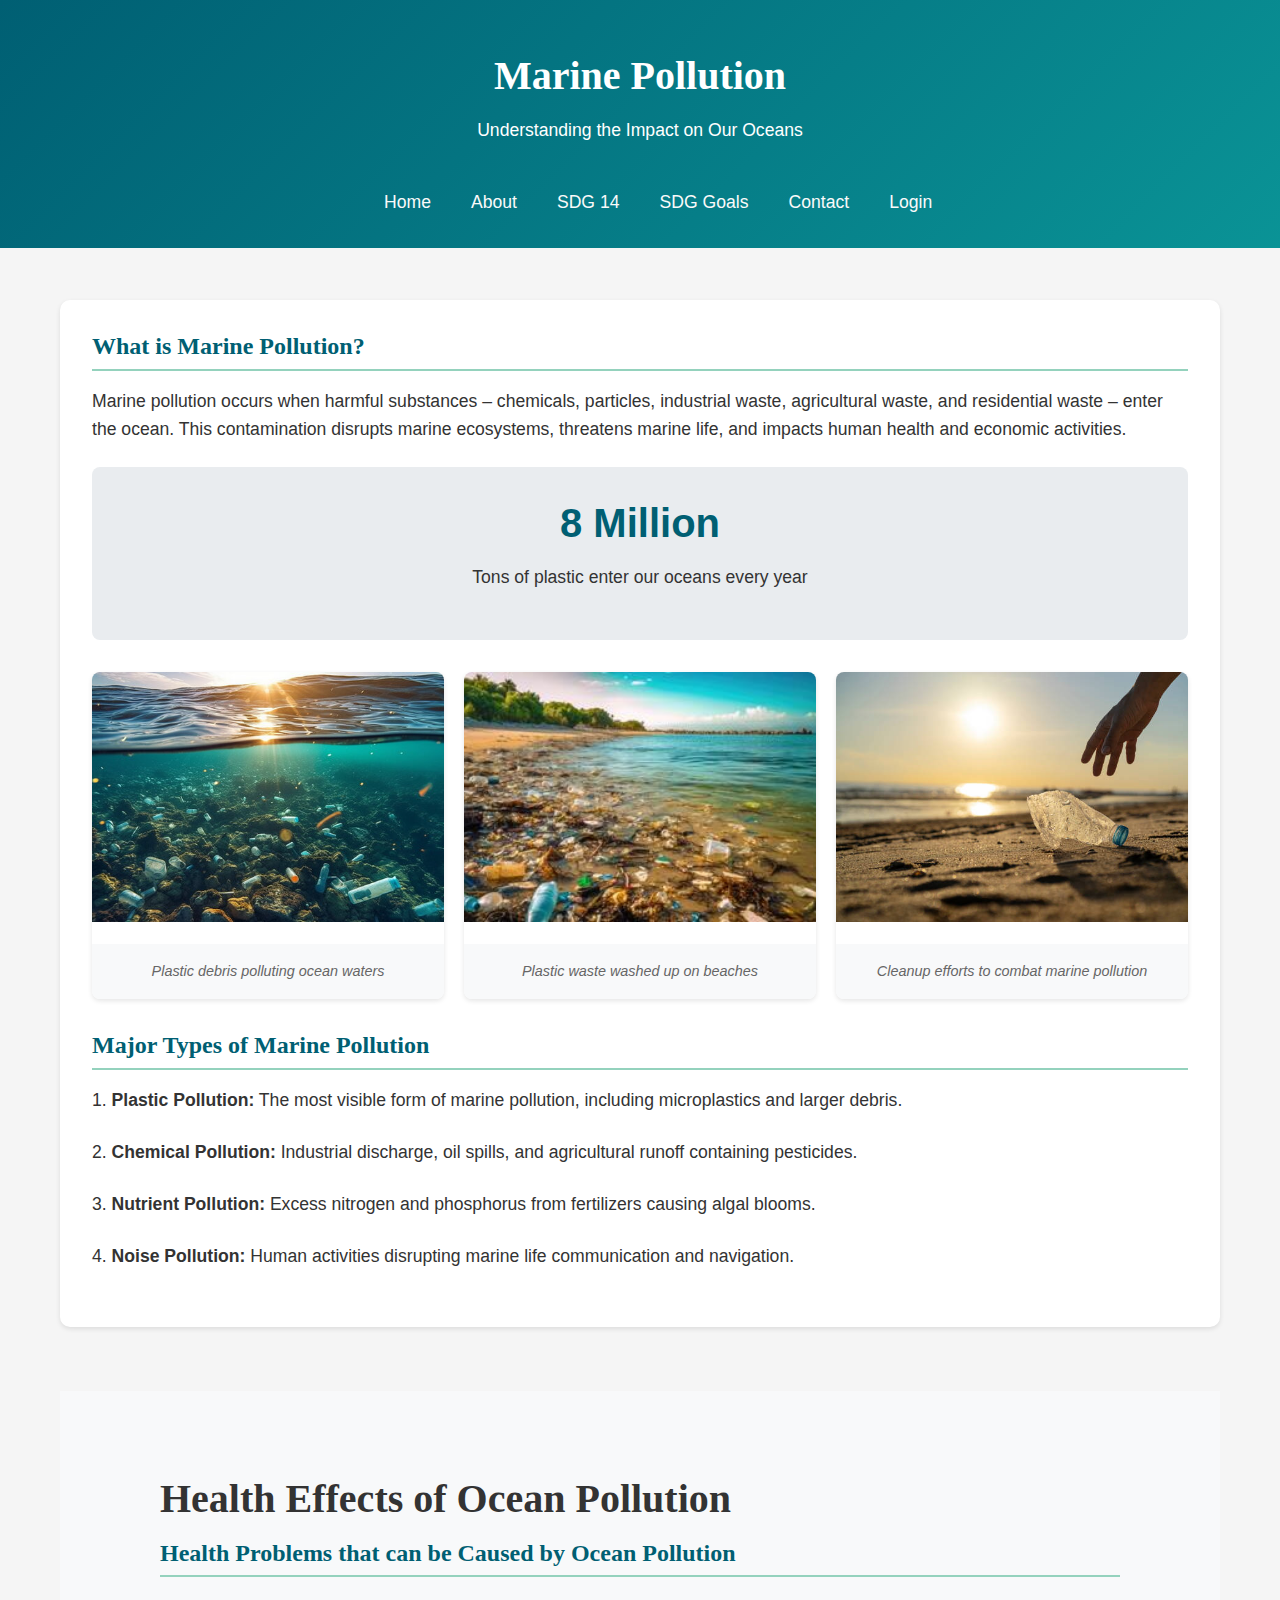
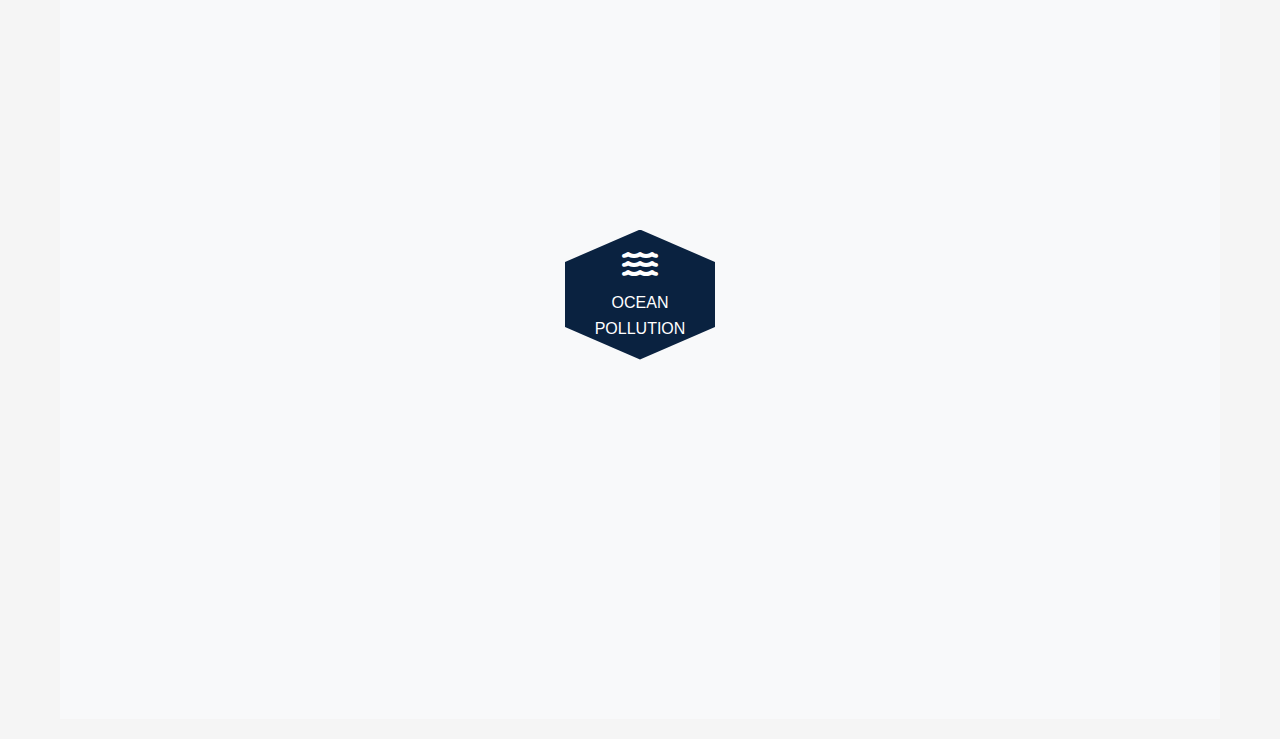
<file: about.html>
<!DOCTYPE html>
<html lang="en">
<head>
    <meta charset="UTF-8">
    <meta name="viewport" content="width=device-width, initial-scale=1.0">
    <title>Marine Pollution and Health Effects</title>
    <link rel="stylesheet" href="https://cdnjs.cloudflare.com/ajax/libs/font-awesome/6.0.0/css/all.min.css">
    <link rel="stylesheet" href="style.css">
    <style>
        * {
            margin: 0;
            padding: 0;
            box-sizing: border-box;
            font-family: 'Segoe UI', Tahoma, Geneva, Verdana, sans-serif;
        }

        body {
            line-height: 1.6;
            color: #333;
            background-color: #f5f5f5;
        }

        /* Main Content Styles */
        .container {
            max-width: 1200px;
            margin: 0 auto;
            padding: 20px;
        }

        header {
            background: linear-gradient(135deg, #005f73, #0a9396);
            color: white;
            padding: 2rem 0;
            text-align: center;
            margin-bottom: 2rem;
        }

        h1 {
            font-size: 2.5rem;
            margin-bottom: 1rem;
        }

        .content-section {
            background: white;
            border-radius: 10px;
            padding: 2rem;
            margin-bottom: 2rem;
            box-shadow: 0 2px 5px rgba(0,0,0,0.1);
        }

        h2 {
            color: #005f73;
            margin-bottom: 1rem;
            border-bottom: 2px solid #94d2bd;
            padding-bottom: 0.5rem;
        }

        p {
            margin-bottom: 1.5rem;
            font-size: 1.1rem;
        }

        .image-grid {
            display: grid;
            grid-template-columns: repeat(auto-fit, minmax(300px, 1fr));
            gap: 20px;
            margin: 2rem 0;
        }

        .image-card {
            background: #fff;
            border-radius: 8px;
            overflow: hidden;
            box-shadow: 0 2px 5px rgba(0,0,0,0.1);
            transition: transform 0.3s ease;
        }

        .image-card:hover {
            transform: translateY(-5px);
        }

        .image-card img {
            width: 100%;
            height: 250px;
            object-fit: cover;
        }

        .image-caption {
            padding: 1rem;
            background: #f8f9fa;
            font-size: 0.9rem;
            color: #666;
        }

        .stat-box {
            background: #e9ecef;
            padding: 1.5rem;
            border-radius: 8px;
            margin: 1rem 0;
            text-align: center;
        }

        .stat-number {
            font-size: 2.5rem;
            color: #005f73;
            font-weight: bold;
            margin-bottom: 0.5rem;
        }

        /* Health Effects Section Styles */
        .ocean_poll {
          
            margin-top: 10rem;
            padding: 2rem 0;
            background-color: #f8f9fa;
        }

        .ocean_poll .container {
            width: 800px;
            height: 600px;
            position: relative;
        }

        .center-hex {
            position: absolute;
            left: 50%;
            top: 55%;
            transform: translate(-50%, -50%);
            width: 150px;
            height: 130px;
            background-color: #0a2240;
            clip-path: polygon(50% 0%, 100% 25%, 100% 75%, 50% 100%, 0% 75%, 0% 25%);
            display: flex;
            flex-direction: column;
            justify-content: center;
            align-items: center;
            color: white;
            text-align: center;
            padding: 20px;
            z-index: 3;
            cursor: pointer;
            transition: transform 0.3s ease;
        }

        .center-hex:hover {
            transform: translate(-50%, -50%) scale(1.1);
        }

        .effects {
            position: absolute;
            width: 120px;
            height: 104px;
            background-color: #0066cc;
            clip-path: polygon(50% 0%, 100% 25%, 100% 75%, 50% 100%, 0% 75%, 0% 25%);
            display: flex;
            justify-content: center;
            align-items: center;
            color: white;
            text-align: center;
            padding: 10px;
            font-size: 0.9em;
            opacity: 0;
            transform: scale(0);
            transition: all 0.5s ease;
            cursor: pointer;
            z-index: 2;
        }

        /* Position hexagons */
        .rashes { left: 100px; top: 100px; background-color: #0a2240; transition-delay: 0.1s; }
        .diarrhea { left: 100px; top: 250px; background-color: #0066cc; transition-delay: 0.2s; }
        .parkinsons { left: 100px; top: 400px; background-color: #29b6f6; transition-delay: 0.3s; }
        .stomach { left: 340px; top: 40px; background-color: #0a2240; transition-delay: 0.4s; }
        .reproductive { left: 340px; top: 450px; background-color: #29b6f6; transition-delay: 0.5s; }
        .hormonal { right: 100px; top: 100px; background-color: #29b6f6; transition-delay: 0.6s; }
        .kidney { right: 100px; top: 250px; background-color: #0066cc; transition-delay: 0.7s; }
        .nervous { right: 100px; top: 400px; background-color: #0a2240; transition-delay: 0.8s; }

        .network-line {
            position: absolute;
            background-color: #0a2240;
            height: 2px;
            width: 50px;
            opacity: 0;
            transition: opacity 0.5s ease;
            transform-origin: left center;
            z-index: 1;
        }

        .container.active .effects {
            opacity: 1;
            transform: scale(1);
        }

        .container.active .network-line {
            opacity: 1;
        }

        /* Popup styles */
        .popup-overlay {
            display: none;
            position: fixed;
            top: 0;
            left: 0;
            width: 100%;
            height: 100%;
            background-color: rgba(0, 0, 0, 0.8);
            z-index: 1000;
            justify-content: center;
            align-items: center;
        }

        .popup-content {
            background-color: white;
            padding: 20px;
            border-radius: 10px;
            max-width: 800px;
            width: 90%;
            max-height: 80vh;
            overflow-y: auto;
            position: relative;
        }

        .close-popup {
            position: absolute;
            right: 20px;
            top: 10px;
            font-size: 24px;
            cursor: pointer;
            color: #333;
        }

        .popup-header {
            margin-bottom: 20px;
            color: #0a2240;
            border-bottom: 2px solid #0a2240;
            padding-bottom: 10px;
        }

        .popup-grid {
            display: grid;
            grid-template-columns: repeat(auto-fit, minmax(250px, 1fr));
            gap: 20px;
            margin-bottom: 20px;
        }

        .popup-image {
            width: 100%;
            height: 200px;
            object-fit: cover;
            border-radius: 8px;
            transition: transform 0.3s ease;
        }

        .popup-image:hover {
            transform: scale(1.05);
        }

        .popup-video {
            width: 100%;
            aspect-ratio: 16/9;
            border-radius: 8px;
        }

        .popup-text {
            color: #333;
            line-height: 1.6;
            margin: 20px 0;
        }
        .ocean_poll {
    margin-top: 4rem;
    padding: 4rem 0;
    background-color: #f8f9fa;
    min-height: 800px; /* Increased height */
}

.ocean_poll .container {
    width: 1000px; /* Increased width */
    height: 800px; /* Increased height */
    position: relative;
    margin: 0 auto;
}

/* Adjust hexagon positions */
.rashes { left: 100px; top: 200px; }
.diarrhea { left: 100px; top: 400px; }
.parkinsons { left: 100px; top: 600px; }
.stomach { left: 440px; top: 150px; }
.reproductive { left: 440px; top: 650px; }
.hormonal { right: 100px; top: 200px; }
.kidney { right: 100px; top: 400px; }
.nervous { right: 100px; top: 600px; }
.network-line {
    position: absolute;
    background-color: #0a2240;
    height: 2px;
    width: 50px;
    opacity: 0;
    transition: opacity 0.5s ease;
    transform-origin: left center;
    z-index: 1;
}

.container.active .network-line {
    opacity: 1;
}

/* Add hover effect for hexagons */
.effects:hover {
    transform: scale(1.1);
    box-shadow: 0 0 15px rgba(255,255,255,0.3);
}

/* Add pulse animation to center hexagon */
@keyframes pulse {
    0% {
        box-shadow: 0 0 0 0 rgba(255,255,255,0.4);
    }
    70% {
        box-shadow: 0 0 0 10px rgba(255,255,255,0);
    }
    100% {
        box-shadow: 0 0 0 0 rgba(255,255,255,0);
    }
}

.center-hex {
    animation: pulse 2s infinite;
}
.main-nav{
    margin-left: 30%;
}
    </style>
</head>
<body>
    <!-- Main Content Section -->
    <header>
        <div class="container">
            <h1>Marine Pollution</h1>
            <p>Understanding the Impact on Our Oceans</p>
        </div>
        <nav class="main-nav">
            <ul>
                <li><a href="index.html">Home</a></li>
                <li><a href="about.html">About</a></li>
                <li><a href="sdg14.html">SDG 14</a></li>
                <li><a href="sdg.html">SDG Goals</a></li>
                
                <li><a href="contact.php">Contact</a></li>
                <li><a href="login.php">Login</a></li>

            </ul>
        </nav>
    </header>

    <div class="container">
        <section class="content-section">
            <h2>What is Marine Pollution?</h2>
            <p>Marine pollution occurs when harmful substances – chemicals, particles, industrial waste, agricultural waste, and residential waste – enter the ocean. This contamination disrupts marine ecosystems, threatens marine life, and impacts human health and economic activities.</p>

            <div class="stat-box">
                <div class="stat-number">8 Million</div>
                <p>Tons of plastic enter our oceans every year</p>
            </div>

            <div class="image-grid">
                <div class="image-card">
                    <img src="images/ocean pollution.jpg" alt="Ocean Pollution">
                    <div class="image-caption">Plastic debris polluting ocean waters</div>
                </div>
                <div class="image-card">
                    <img src="images/beach pollution.jpg" alt="Beach Pollution">
                    <div class="image-caption">Plastic waste washed up on beaches</div>
                </div>
                <div class="image-card">
                    <img src="images/cleanup efforts.jpg" alt="Ocean Cleanup">
                    <div class="image-caption">Cleanup efforts to combat marine pollution</div>
                </div>
            </div>

            <h2>Major Types of Marine Pollution</h2>
            <p>1. <strong>Plastic Pollution:</strong> The most visible form of marine pollution, including microplastics and larger debris.</p>
            <p>2. <strong>Chemical Pollution:</strong> Industrial discharge, oil spills, and agricultural runoff containing pesticides.</p>
            <p>3. <strong>Nutrient Pollution:</strong> Excess nitrogen and phosphorus from fertilizers causing algal blooms.</p>
            <p>4. <strong>Noise Pollution:</strong> Human activities disrupting marine life communication and navigation.</p>
        </section>

        <!-- Health Effects Section -->
        <section class="ocean_poll">
            <div class="container" id="health-effects-container">
                <h1>Health Effects of Ocean Pollution</h1>
                <h2>Health Problems that can be Caused by Ocean Pollution</h2>

                <div class="center-hex" onclick="toggleNetwork()">
                    <i class="fas fa-water" style="font-size: 2rem; margin-bottom: 10px;"></i>
                    <div>OCEAN POLLUTION</div>
                </div>

                <div class="effects rashes">Rashes</div>
                <div class="effects diarrhea">Diarrhea</div>
                <div class="effects parkinsons">Parkinson's</div>
                <div class="effects stomach">Stomach Aches</div>
                <div class="effects reproductive">Reproductive Problems</div>
                <div class="effects hormonal">Hormonal Issues</div>
                <div class="effects kidney">Kidney Damage</div>
                <div class="effects nervous">Damage to the Nervous System</div>

                <!-- Popup Structure -->
                <div class="popup-overlay" id="popup">
                    <div class="popup-content">
                        <span class="close-popup" onclick="closePopup()">&times;</span>
                        <div class="popup-header">
                            <h2 id="popup-title">Title</h2>
                        </div>
                        <div class="popup-grid" id="popup-media"></div>
                        <div class="popup-text" id="popup-description"></div>
                    </div>
                </div>
            </div>
        </section>
    </div>

    <script>
        const popupContent = {
    'rashes': {
        title: 'Ocean Pollution Related Skin Rashes',
        images: [
            'images/skin racese.jpg',
            'images/rash-red-inflamed-reddish.jpg'
        ],
        videos: ['https://youtu.be/77PO2U7g0FM?si=3I-002d7W1eaVrkt'],
        description: 'Ocean pollution can cause various skin conditions and rashes through contact with contaminated water. Common pollutants like chemicals, algal toxins, and microplastics can trigger skin irritation, dermatitis, and other inflammatory responses. Symptoms may include redness, itching, swelling, and burning sensations.'
    },
    'diarrhea': {
        title: 'Gastrointestinal Issues from Ocean Pollution',
        images: [
            'images/diarrhea.jpg',
            'images/diarrhea1.jpg'
        ],
        videos: ['https://www.youtube.com/embed/https://youtu.be/EGtihfAhd_c?si=QiqOqMG_UCYtNAgs'],
        description: 'Exposure to contaminated ocean water can lead to severe gastrointestinal problems. Bacteria, viruses, and toxic algae in polluted water can cause diarrhea, nausea, vomiting, and abdominal pain. These symptoms often appear within 24-48 hours after exposure.'
    },
    'parkinsons': {
        title: "Parkinson's Disease and Ocean Pollution",
        images: [
            'images/parkinsons.jpg',
            'images/parkinsons1.jpg'
        ],
        videos: ['https://www.youtube.com/embed/https://youtu.be/7upHDhAmkqU?si=ADE8J6lj2_aTP1Ta'],
        description: 'Research suggests links between certain ocean pollutants, particularly heavy metals and industrial chemicals, and increased risk of Parkinson\'s disease. These toxins can accumulate in marine life and enter the human food chain, potentially affecting neurological function.'
    },
    'stomach': {
        title: 'Stomach Problems from Ocean Pollution',
        images: [
            'images/stomach.jpg',
            'images/stomach1.jpg'
        ],
        videos: ['https://youtu.be/Pi82WunMsqw?si=YYSi9cK20cpn6uIk'],
        description: 'Ocean pollutants can cause various stomach issues including chronic pain, digestive problems, and inflammation. Chemical contaminants and microplastics in seafood can lead to long-term gastrointestinal health issues.'
    },
    'reproductive': {
        title: 'Reproductive Health Impact',
        images: [
            'images/reproductive.jpg',
            'images/reproductive1.jpg'
        ],
        videos: ['https://www.youtube.com/embed/https://youtu.be/8vCwcWQycOE?si=-YWKOLnhnFO-hh3M'],
        description: 'Ocean pollution, particularly endocrine-disrupting chemicals, can significantly impact reproductive health. These pollutants can affect fertility, hormone production, and reproductive organ function in both males and females.'
    },
    'hormonal': {
        title: 'Hormonal System Disruption',
        images: [
            'images/hormonal.jpg',
            'images/hormonal1.png'
        ],
        videos: ['https://www.youtube.com/embed/Uf5q0T9Ky2chttps://youtu.be/VtBcvW6Exwo?si=Bnh0zd48H32UPCa9'],
        description: 'Marine pollutants can disrupt the endocrine system, affecting hormone production and regulation. This can lead to various health issues including thyroid problems, metabolic disorders, and developmental issues.'
    },
    'kidney': {
        title: 'Kidney Damage from Ocean Pollution',
        images: [
            'images/kidney.jpg',
            'images/kidney1.jpg',
            'images/kidney2.jpg'
        ],
        videos: ['https://www.youtube.com/embed/https://youtu.be/XZz08gk8_6M?si=6prRrpFZvObPDd6V'],
        description: 'Heavy metals and other toxins from ocean pollution can accumulate in the body and cause kidney damage. Chronic exposure can lead to reduced kidney function, inflammation, and increased risk of kidney disease.'
    },
    'nervous': {
        title: 'Nervous System Effects',
        images: [
            'images/nervous.jpg',
            'images/nervous1.jpg'
        ],
        videos: ['https://www.youtube.com/embed/https://youtu.be/RNLceVI8jcc?si=UOmHTOKapCRYuRty'],
        description: 'Ocean pollutants, especially neurotoxins and heavy metals, can severely impact the nervous system. Effects may include cognitive impairment, memory problems, coordination issues, and other neurological symptoms.'
    }
};

// Add this function to create connecting lines
function createConnectingLines() {
    const container = document.getElementById('health-effects-container');
    const centerHex = container.querySelector('.center-hex');
    const effects = container.querySelectorAll('.effects');

    effects.forEach(effect => {
        const line = document.createElement('div');
        line.className = 'network-line';
        
        const centerRect = centerHex.getBoundingClientRect();
        const effectRect = effect.getBoundingClientRect();
        const containerRect = container.getBoundingClientRect();

        // Calculate positions relative to container
        const centerX = centerRect.left - containerRect.left + centerRect.width/2;
        const centerY = centerRect.top - containerRect.top + centerRect.height/2;
        const effectX = effectRect.left - containerRect.left + effectRect.width/2;
        const effectY = effectRect.top - containerRect.top + effectRect.height/2;

        // Calculate line length and angle
        const length = Math.sqrt(Math.pow(effectX - centerX, 2) + Math.pow(effectY - centerY, 2));
        const angle = Math.atan2(effectY - centerY, effectX - centerX);

        // Position and rotate line
        line.style.width = `${length}px`;
        line.style.transform = `rotate(${angle}rad)`;
        line.style.left = `${centerX}px`;
        line.style.top = `${centerY}px`;

        container.insertBefore(line, container.firstChild);
    });
}

// Call this function when the page loads
window.addEventListener('load', createConnectingLines);




// Wait for the document to be fully loaded
document.addEventListener('DOMContentLoaded', function() {
    // Add click handlers to all hexagons
    document.querySelectorAll('.effects').forEach(hex => {
        hex.addEventListener('click', function(e) {
            e.stopPropagation(); // Prevent event bubbling
            console.log('Hexagon clicked:', this.className); // Debug log
            
            // Get the condition type from the hex's classes
            const type = Array.from(this.classList)
                .find(className => className !== 'effects');
            
            if (type && popupContent[type]) {
                openPopup(type);
            }
        });
    });

    // Add click handler for closing popup
    document.querySelector('.close-popup').addEventListener('click', function() {
        closePopup();
    });

    // Close popup when clicking outside
    document.querySelector('.popup-overlay').addEventListener('click', function(e) {
        if (e.target === this) {
            closePopup();
        }
    });
});

// Modified openPopup function with error handling
function openPopup(type) {
    console.log('Opening popup for:', type); // Debug log
    const popup = document.getElementById('popup');
    const content = popupContent[type];
    
    if (!content) {
        console.error('No content found for type:', type);
        return;
    }

    try {
        document.getElementById('popup-title').textContent = content.title;
        
        const mediaContainer = document.getElementById('popup-media');
        mediaContainer.innerHTML = '';

        // Add images if they exist
        if (content.images && content.images.length > 0) {
            content.images.forEach(img => {
                const imgElement = document.createElement('img');
                imgElement.src = img;
                imgElement.className = 'popup-image';
                imgElement.alt = content.title;
                mediaContainer.appendChild(imgElement);
            });
        }

        // Add videos if they exist
        if (content.videos && content.videos.length > 0) {
            content.videos.forEach(video => {
                const iframe = document.createElement('iframe');
                iframe.src = video;
                iframe.className = 'popup-video';
                iframe.allowFullscreen = true;
                mediaContainer.appendChild(iframe);
            });
        }

        document.getElementById('popup-description').textContent = content.description;
        popup.style.display = 'flex';
    } catch (error) {
        console.error('Error opening popup:', error);
    }
}

// Close popup function
function closePopup() {
    document.getElementById('popup').style.display = 'none';
}

// Toggle network function
function toggleNetwork() {
    const container = document.getElementById('health-effects-container');
    container.classList.toggle('active');
}

// Create connecting lines
function createConnectingLines() {
    const container = document.getElementById('health-effects-container');
    const centerHex = container.querySelector('.center-hex');
    const effects = container.querySelectorAll('.effects');

    effects.forEach(effect => {
        const line = document.createElement('div');
        line.className = 'network-line';
        
        const centerRect = centerHex.getBoundingClientRect();
        const effectRect = effect.getBoundingClientRect();
        const containerRect = container.getBoundingClientRect();

        const centerX = centerRect.left - containerRect.left + centerRect.width/2;
        const centerY = centerRect.top - containerRect.top + centerRect.height/2;
        const effectX = effectRect.left - containerRect.left + effectRect.width/2;
        const effectY = effectRect.top - containerRect.top + effectRect.height/2;

        const length = Math.sqrt(Math.pow(effectX - centerX, 2) + Math.pow(effectY - centerY, 2));
        const angle = Math.atan2(effectY - centerY, effectX - centerX);

        line.style.width = `${length}px`;
        line.style.transform = `rotate(${angle}rad)`;
        line.style.left = `${centerX}px`;
        line.style.top = `${centerY}px`;

        container.insertBefore(line, container.firstChild);
    });
}

// Call createConnectingLines when the page loads
window.addEventListener('load', createConnectingLines);

  </script>
</body>
</html>
</file>
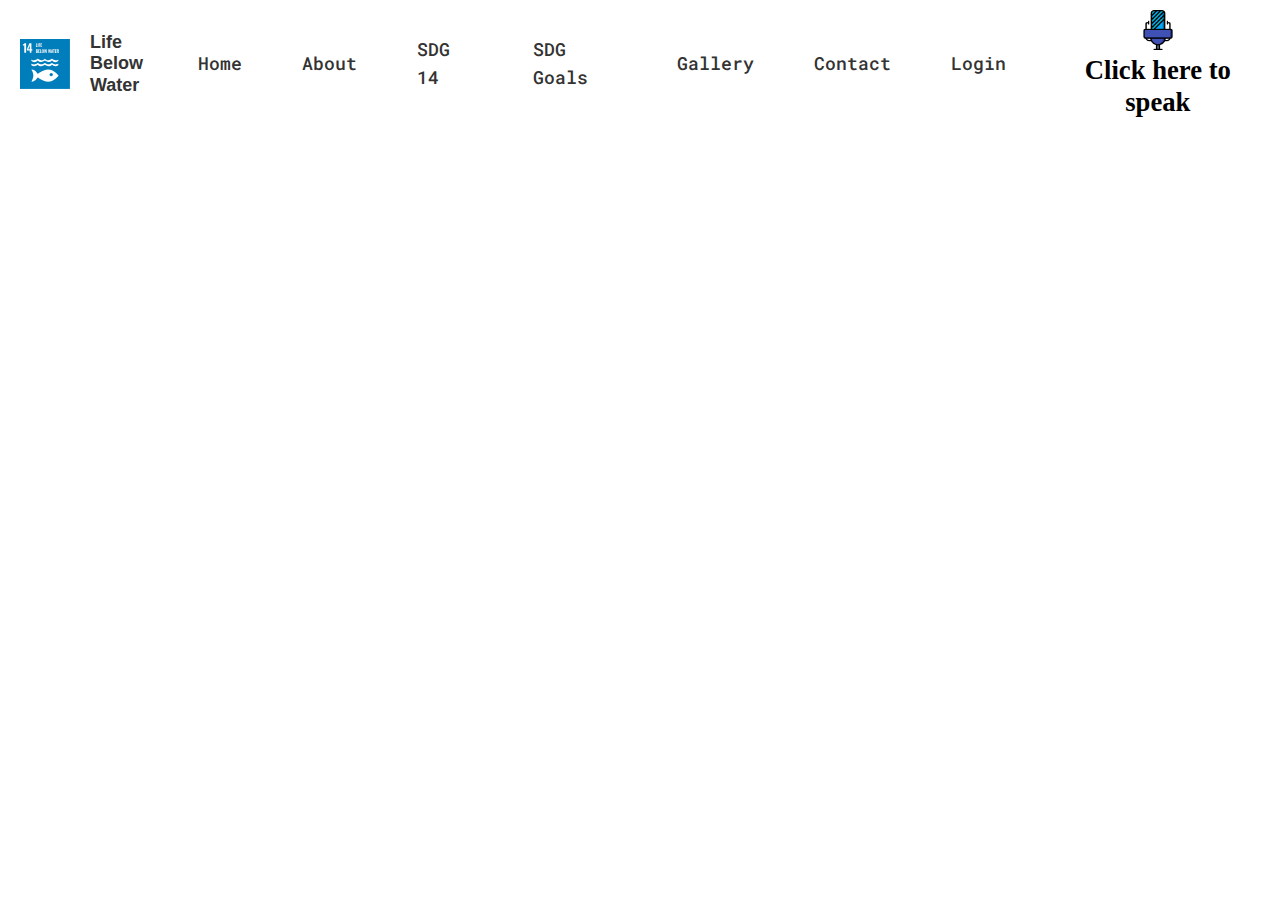
<file: micro.html>
<!DOCTYPE html>
<html lang="en">
<head>
  <meta charset="UTF-8">
  <meta http-equiv="X-UA-Compatible" content="IE=edge">
  <meta name="viewport" content="width=device-width, initial-scale=1.0">
  <title>Life Below Water - Virtual Assistant</title>
  <link rel="shortcut icon" href="avatar.png" type="image/x-icon">
  <link rel="stylesheet" href="style.css">
  <link rel="stylesheet" href="https://cdnjs.cloudflare.com/ajax/libs/font-awesome/5.15.3/css/all.min.css">
  <style>
    /* Basic reset and font styles */
    @import url("https://fonts.googleapis.com/css2?family=Roboto+Mono:wght@100;200;300;400;500;600;700&display=swap");
    * {
      margin: 0;
      padding: 0;
      box-sizing: border-box;
      font-family: "Roboto Mono", monospace;
    }

    /* Header Styling */
    .header {
      display: flex;
      justify-content: space-between;
      align-items: center;
      padding: 10px 20px;
      background: #fff;
    }
    .logo img {
      width: 50px;
      height: auto;
    }
    .logo h1 {
      font-size: 18px;
      color: #333;
      margin-left: 10px;
    }
    .main-nav ul {
      list-style: none;
      display: flex;
      align-items: center;
    }
    .main-nav ul li {
      margin: 0 10px;
    }
    .main-nav ul li a {
      text-decoration: none;
      color: #333;
    }

    /* Mic button styling within nav */
    .nav-mic {
      display: flex;
      align-items: center;
      margin-left: 20px;
    }
    .nav-mic button.talk {
      background: transparent;
      border: none;
      cursor: pointer;
      padding: 0;
    }
    .nav-mic button.talk img {
      width: 40px;
      height: 40px;
    }
  </style>
</head>
<body>
  <header class="header">
    <div class="logo">
      <img src="assets/logo/Sustainable_Development_Goal_14LifeBelowWater.svg" alt="Logo" />
      <h1>Life <br> Below Water</h1>
    </div>
    <nav class="main-nav">
      <ul>
        <li><a href="#home">Home</a></li>
        <li><a href="about.html">About</a></li>
        <li><a href="sdg14.html">SDG 14</a></li>
        <li><a href="sdg.html">SDG Goals</a></li>
        <li><a href="gallery">Gallery</a></li>
        <li><a href="contact.php">Contact</a></li>
        <li><a href="login.php">Login</a></li>
        <!-- Mic button in the nav using the microphone image -->
        <li class="nav-mic">
          <button class="talk">
            <img src="assets/images/microphone.png" alt="Microphone Icon" />
            
            <h1 class="content"> Click here to speak</h1>
        
          </button>
        </li>
      </ul>
    </nav>
  </header>

  <!-- Rest of your page content goes here -->

  <script>
    document.addEventListener('DOMContentLoaded', function() {
      // Select the mic button from the nav
      const micButton = document.querySelector('.nav-mic .talk');

      // Check for Speech Recognition API support
      const SpeechRecognition = window.SpeechRecognition || window.webkitSpeechRecognition;
      if (!SpeechRecognition) {
        console.error("Speech recognition is not supported in this browser.");
        return;
      }
      
      const recognition = new SpeechRecognition();
      recognition.lang = 'en-US';
      recognition.interimResults = false;
      recognition.maxAlternatives = 1;

      // Prevent default action and attach click event
      micButton.addEventListener('click', function(event) {
        event.preventDefault(); 
        console.log("Mic button clicked: starting recognition.");
        recognition.start();
      });

      // When speech is recognized, process the result
      recognition.addEventListener('result', function(event) {
        const transcript = event.results[event.resultIndex][0].transcript;
        console.log("Heard:", transcript);
        takeCommand(transcript.toLowerCase());
      });

      // Error handling for recognition
      recognition.addEventListener('error', function(event) {
        console.error("Speech recognition error:", event.error);
      });

      // Function to speak text using the Speech Synthesis API
      function speak(text) {
        const utterance = new SpeechSynthesisUtterance(text);
        utterance.rate = 1;
        utterance.pitch = 1;
        utterance.volume = 1;
        window.speechSynthesis.speak(utterance);
      }
      
      // Command processing based on recognized speech
      function takeCommand(message) {
        console.log("Processing command:", message);
        if (message.includes('hey') || message.includes('hello')) {
          speak("Hello Sir, How may I help you?");
        } else if (message.includes('who am i') || message.includes('who is your master') || message.includes("who created you")) {
          speak("You are Prince, my master, who created me.");
        } else if (message.includes("open google")) {
          window.open("https://google.com", "_blank");
          speak("Opening Google...");
        } else if (message.includes("open youtube")) {
          window.open("https://youtube.com", "_blank");
          speak("Opening Youtube...");
        } else if (message.includes("open facebook")) {
          window.open("https://facebook.com", "_blank");
          speak("Opening Facebook...");
        } else if (message.includes('what is') || message.includes('who is') || message.includes('what are')) {
          window.open(`https://www.google.com/search?q=${message.replace(/\s/g, '+')}`, "_blank");
          speak("This is what I found on the internet regarding " + message);
        } else if (message.includes('wikipedia')) {
          window.open(`https://en.wikipedia.org/wiki/${message.replace("wikipedia", "").trim()}`, "_blank");
          speak("This is what I found on Wikipedia regarding " + message);
        } else if (message.includes('time')) {
          const time = new Date().toLocaleString(undefined, { hour: "numeric", minute: "numeric" });
          speak("The current time is " + time);
        } else if (message.includes('date')) {
          const date = new Date().toLocaleString(undefined, { month: "short", day: "numeric" });
          speak("Today's date is " + date);
        } else if (message.includes('calculator')) {
          window.open('Calculator:///', "_blank");
          speak("Opening Calculator");
        } else if (message.includes('wordpad')) {
          window.open('WordPad:///', "_blank");
          speak("Opening Word Pad");
        } else {
          window.open(`https://www.google.com/search?q=${message.replace(/\s/g, '+')}`, "_blank");
          speak("I found some information for " + message + " on Google");
        }
      }
    });
  </script>
</body>
</html>
</file>
<file: style.css>
/* Root Variables and Base Styles */
:root {
  /* Colors */
  --primary-color: #006D77;
  --secondary-color: #83C5BE;
  --accent-color: #E29578;
  --text-dark: #2C3E50;
  --text-light: #FAFAFA;
  --background-light: #F8F9FA;
  --background-dark: #1A1A1A;
  
  /* Typography */
  --heading-font: 'Playfair Display', serif;
  --body-font: 'Inter', sans-serif;
  
  /* Transitions */
  --transition-fast: all 0.3s ease;
  --transition-slow: all 0.5s ease;
  
  /* Shadows */
  --shadow-sm: 0 2px 4px rgba(0, 0, 0, 0.1);
  --shadow-md: 0 4px 6px rgba(0, 0, 0, 0.1);
  --shadow-lg: 0 10px 15px rgba(0, 0, 0, 0.1);
}

/* Reset & Base Styles */
* {
  margin: 0;
  padding: 0;
  box-sizing: border-box;
}

body {
  font-family: var(--body-font);
  line-height: 1.6;
  color: var(--text-dark);
  overflow-x: hidden;
}


/* Styles for the microphone button in the nav */
.nav-mic {
  display: flex;
  align-items: center;
  margin-left: 20px;
}

.nav-mic button.talk {
  background: transparent;
  border: none;
  cursor: pointer;
  padding: 0;
}

.nav-mic button.talk img {
  width: 40px;   /* Adjust size as needed */
  height: auto;
}


/* Typography */
h1, h2, h3, h4, h5, h6 {
  font-family: var(--heading-font);
  font-weight: 700;
  line-height: 1.2;
}

/* Header/Navigation */
.header {
  display: flex;
  justify-content: space-between;
  align-items: center;
  padding: 2rem 5%;
  position: fixed;
  width: 100%;
  z-index: 1000;
  background: transparent;
  transition: all 0.3s ease;
}

.logo {
  display: flex;
  align-items: center;
}

.logo img {
  height: 50px;
  margin-right: 10px;
}

.logo h1 {
  font-size: 24px;
  font-family: 'Inter', sans-serif;
  color: var(--text-light);
}

.main-nav ul {
  display: flex;
  gap: 2.5rem;
  list-style: none;
  align-items: center;
}

.main-nav a {
  color: var(--text-light);
  text-decoration: none;
  font-size: 1.1rem;
  font-weight: 500;
  position: relative;
  padding-bottom: 3px;
  transition: var(--transition-fast);
}

.main-nav a::after {
  content: '';
  position: absolute;
  bottom: 0;
  left: 0;
  width: 0;
  height: 2px;
  background: var(--text-light);
  transition: var(--transition-fast);
}

.main-nav a:hover::after {
  width: 100%;
}

/* Header Scroll State */
.header-scrolled {
  background: rgba(255, 255, 255, 0.95);
  backdrop-filter: blur(10px);
  box-shadow: var(--shadow-sm);
  padding: 1rem 5%;
}

.header-scrolled .logo h1 {
  color: rgb(14, 98, 122);
}

.header-scrolled .main-nav a {
  color: var(--text-dark);
}

.header-scrolled .main-nav a::after {
  background: var(--primary-color);
}

/* Hero Section */
.hero {
  min-height: 90vh;
  background-image: linear-gradient(
      rgba(0, 0, 0, 0.5),
      rgba(0, 0, 0, 0.2)
  ), url('assets/images/freepik__upload__49731.png');
  background-size: cover;
  background-position: center;
  position: relative;
  display: flex;
  flex-direction: column;
  justify-content: space-between;
  padding: 120px 5% 40px;
}

.hero-content {
  margin-top: 3%;
  max-width: 800px;
  z-index: 2;
}

.hero-title {
  font-size: 4rem;
  color: var(--text-light);
  margin-bottom: 1rem;
  font-weight: 800;
  text-shadow: 2px 2px 4px rgba(0, 0, 0, 0.3);
}

.hero-text {
  font-size: 1.25rem;
  color: var(--text-light);
  margin-bottom: 1.5rem;
  max-width: 600px;
  line-height: 1.8;
}

/* Initiative Cards */
.initiative-cards {
  margin-top: 5%;
  display: grid;
  grid-template-columns: repeat(4, 1fr);
  gap: 1.5rem;
  width: 100%;
  padding: 0 20px;
  z-index: 2;
}

.card {
  aspect-ratio: 16/9;
  border-radius: 12px;
  overflow: hidden;
  position: relative;
  box-shadow: var(--shadow-md);
  transition: var(--transition-fast);
  background-position: center;
  background-size: cover;
  cursor: pointer;
}

.card:hover {
  transform: translateY(-10px);
  box-shadow: var(--shadow-lg);
}

.card-overlay {
  position: absolute;
  inset: 0;
  background: linear-gradient(
      to top,
      rgba(0, 0, 0, 0.8),
      rgba(0, 0, 0, 0.1)
  );
}

.card-content {
  position: absolute;
  bottom: 1.5rem;
  left: 1.5rem;
  right: 1.5rem;
  color: var(--text-light);
}

.card-content h3 {
  font-size: 1.4rem;
  margin-bottom: 0.5rem;
  font-weight: 700;
}

.card-content p {
  font-size: 0.9rem;
  opacity: 0;
  transform: translateY(20px);
  transition: var(--transition-fast);
}

.card:hover .card-content p {
  opacity: 1;
  transform: translateY(0);
}

/* Marine Conservation Details Section */
.initiative-section {
  padding: 60px 0;
  background-color: var(--background-light);
  opacity: 0;
  transform: translateY(20px);
  transition: all 0.3s ease;
}

.initiative-section.active {
  opacity: 1;
  transform: translateY(0);
}

/* Animations */
@keyframes fadeIn {
  from {
      opacity: 0;
      transform: translateY(20px);
  }
  to {
      opacity: 1;
      transform: translateY(0);
  }
}

.hero-content {
  animation: fadeIn 1s ease-out;
}

/* Responsive Design */
@media (max-width: 1200px) {
  .initiative-cards {
      grid-template-columns: repeat(2, 1fr);
      gap: 1rem;
  }

  .hero-title {
      font-size: 3.5rem;
  }
}

@media (max-width: 768px) {
  .header {
      padding: 1rem 5%;
  }

  .main-nav {
      display: none;
  }

  .hero {
      padding-top: 100px;
  }

  .hero-title {
      font-size: 2.8rem;
  }

  .hero-text {
      font-size: 1.1rem;
  }

  .initiative-cards {
      grid-template-columns: 1fr;
      padding: 0 10px;
  }

  .card {
      aspect-ratio: 16/9;
  }
}
/* Add these to your existing CSS */
.details-section {
  background-color: #f8f9fa;
  padding: 60px 0;
  opacity: 0;
  transform: translateY(20px);
  transition: all 0.3s ease;
}

.details-section.active {
  opacity: 1;
  transform: translateY(0);
}

.section-title {
  text-align: center;
  font-size: 2.5rem;
  color: var(--primary-color);
  margin-bottom: 40px;
}
.pollution-details {
  background: var(--background-light);
  padding: 60px 0;
  opacity: 0;
  transform: translateY(20px);
  transition: all 0.3s ease;
}

.pollution-details.active {
  opacity: 1;
  transform: translateY(0);
}

.content-container {
  max-width: 1200px;
  margin: 0 auto;
  padding: 0 20px;
}

.tab-navigation {
  display: flex;
  gap: 20px;
  margin-bottom: 40px;
  border-bottom: 2px solid var(--secondary-color);
  padding-bottom: 10px;
}

.tab-btn {
  padding: 10px 20px;
  border: none;
  background: none;
  font-size: 1.1rem;
  color: var(--text-dark);
  cursor: pointer;
  position: relative;
  transition: all 0.3s ease;
}

.tab-btn.active {
  color: var(--primary-color);
  font-weight: 600;
}

.tab-btn.active::after {
  content: '';
  position: absolute;
  bottom: -12px;
  left: 0;
  width: 100%;
  height: 2px;
  background: var(--primary-color);
}

.tab-content {
  display: none;
  animation: fadeIn 0.5s ease;
}

.tab-content.active {
  display: block;
}

.detail-list {
  list-style: none;
  padding: 0;
}

.detail-list li {
  padding: 15px 0;
  padding-left: 25px;
  position: relative;
  border-bottom: 1px solid rgba(0,0,0,0.1);
}

.detail-list li::before {
  content: '→';
  position: absolute;
  left: 0;
  color: var(--primary-color);
}

.news-grid {
  display: grid;
  grid-template-columns: repeat(2, 1fr);
  gap: 30px;
}

.news-item {
  background: white;
  padding: 25px;
  border-radius: 10px;
  box-shadow: var(--shadow-md);
}

.news-item h4 {
  color: var(--primary-color);
  margin-bottom: 10px;
}

@media (max-width: 768px) {
  .tab-navigation {
      flex-wrap: wrap;
      gap: 10px;
  }
  
  .news-grid {
      grid-template-columns: 1fr;
  }
}
/* Add these styles to your existing CSS */
.pollution-details {
  background: var(--background-light);
  opacity: 0;
  transform: translateY(20px);
  transition: all 0.3s ease;
}

.pollution-details.active {
  opacity: 1;
  transform: translateY(0);
}

.detail-header {
  background: linear-gradient(rgba(0,0,0,0.7), rgba(0,0,0,0.7)),
              url('path-to-header-image.jpg');
  background-size: cover;
  background-position: center;
  color: white;
  text-align: center;
  padding: 80px 20px;
}

.detail-header h2 {
  font-size: 3rem;
  margin-bottom: 20px;
}

.detail-section {
  padding: 80px 0;
}

.detail-section.alternate {
  background: white;
}

.content-container {
  max-width: 1200px;
  margin: 0 auto;
  padding: 0 20px;
  display: grid;
  grid-template-columns: 1fr 1fr;
  gap: 50px;
  align-items: center;
}

.text-content h3 {
  color: var(--primary-color);
  font-size: 2rem;
  margin-bottom: 30px;
}

.detail-list {
  list-style: none;
  padding: 0;
}

.detail-list li {
  margin-bottom: 20px;
  padding-left: 25px;
  position: relative;
  line-height: 1.6;
}

.detail-list li::before {
  content: '→';
  position: absolute;
  left: 0;
  color: var(--primary-color);
}

.detail-list li strong {
  color: var(--primary-color);
  display: block;
  margin-bottom: 5px;
}

.image-content {
  position: relative;
}

.image-content img {
  width: 100%;
  border-radius: 15px;
  box-shadow: var(--shadow-lg);
}

.image-caption {
  text-align: center;
  margin-top: 15px;
  font-style: italic;
  color: var(--text-dark);
}

.news-section {
  background: var(--background-dark);
  color: white;
}

.news-grid {
  display: grid;
  grid-template-columns: repeat(2, 1fr);
  gap: 30px;
  margin-top: 40px;
}

.news-card {
  background: white;
  border-radius: 15px;
  overflow: hidden;
  box-shadow: var(--shadow-lg);
}

.news-card img {
  width: 100%;
  height: 200px;
  object-fit: cover;
}

.news-content {
  padding: 20px;
}

.news-content h4 {
  color: var(--primary-color);
  margin-bottom: 10px;
}

.read-more {
  display: inline-block;
  margin-top: 15px;
  color: var(--primary-color);
  text-decoration: none;
}

/* Responsive Design */
@media (max-width: 992px) {
  .content-container {
      grid-template-columns: 1fr;
      gap: 30px;
  }

  .detail-section.alternate .content-container {
      display: flex;
      flex-direction: column-reverse;
  }
}

@media (max-width: 768px) {
  .detail-header h2 {
      font-size: 2rem;
  }

  .news-grid {
      grid-template-columns: 1fr;
  }
}
.news-section {
  padding: 60px 0;
  background: var(--background-light);
}

.news-grid {
  display: grid;
  grid-template-columns: repeat(3, 1fr);
  gap: 30px;
  max-width: 1200px;
  margin: 0 auto;
  padding: 0 20px;
}

.news-card {
  background: white;
  border-radius: 12px;
  overflow: hidden;
  box-shadow: var(--shadow-md);
  transition: transform 0.3s ease;
}

.news-card:hover {
  transform: translateY(-5px);
}

.news-card img {
  width: 100%;
  height: 200px;
  object-fit: cover;
}

.news-content {
  padding: 20px;
}

.category {
  display: inline-block;
  padding: 6px 12px;
  background: #ff3e3e;
  color: white;
  font-size: 0.9rem;
  border-radius: 4px;
  margin-bottom: 15px;
}

.news-content h3 {
  font-size: 1.2rem;
  margin-bottom: 15px;
  line-height: 1.4;
  color: var(--text-dark);
}

.news-meta {
  display: flex;
  gap: 15px;
  font-size: 0.9rem;
  color: #666;
}

.read-more-btn {
  display: block;
  margin: 40px auto 0;
  padding: 12px 30px;
  background: none;
  border: 2px solid var(--primary-color);
  color: var(--primary-color);
  border-radius: 6px;
  font-weight: 600;
  cursor: pointer;
  transition: all 0.3s ease;
}

.read-more-btn:hover {
  background: var(--primary-color);
  color: white;
}

@media (max-width: 992px) {
  .news-grid {
      grid-template-columns: repeat(2, 1fr);
  }
}

@media (max-width: 768px) {
  .news-grid {
      grid-template-columns: 1fr;
  }
}
.details-container {
  width: 100%;
  background: var(--background-light);
}

.pollution-details {
  opacity: 0;
  transform: translateY(20px);
  transition: all 0.3s ease;
}

.pollution-details.active {
  opacity: 1;
  transform: translateY(0);
}
.detail-section {
  display: none;
  opacity: 0;
  transform: translateY(20px);
  transition: all 0.3s ease;
  padding: 60px 0;
  background: var(--background-light);
}

.detail-section.active {
  opacity: 1;
  transform: translateY(0);
}

.content-block {
  max-width: 1200px;
  margin: 0 auto;
  padding: 40px 20px;
  display: grid;
  grid-template-columns: 1fr 1fr;
  gap: 40px;
  align-items: center;
}

.content-block.reverse {
  direction: rtl;
}

.content-block.reverse .text-content,
.content-block.reverse .image-content {
  direction: ltr;
}

.detail-header {
  text-align: center;
  padding: 60px 20px;
  background: var(--primary-color);
  color: white;
}
/* Detail Headers with Different Backgrounds */
/* Marine Conservation Header */
#marine-conservation .detail-header {
  background: linear-gradient(rgba(0,0,0,0.6), rgba(0,0,0,0.6)),
              url('https://images.unsplash.com/photo-1613657159013-8a931d06e0ac?ixlib=rb-4.0.3');
  background-size: cover;
  background-position: center;
}

/* Research & Innovation Header */
#research-innovation .detail-header {
  background: linear-gradient(rgba(0,0,0,0.6), rgba(0,0,0,0.6)),
              url('https://images.unsplash.com/photo-1606041008023-472dfb5e530f?ixlib=rb-4.0.3');
  background-size: cover;
  background-position: center;
}

/* Coastal Protection Header */
#coastal-protection .detail-header {
  background: linear-gradient(rgba(0,0,0,0.6), rgba(0,0,0,0.6)),
              url('https://images.unsplash.com/photo-1565037967809-16e778c6e9e8?ixlib=rb-4.0.3');
  background-size: cover;
  background-position: center;
}

/* Policy & Advocacy Header */
#policy-advocacy .detail-header {
  background: linear-gradient(rgba(0,0,0,0.6), rgba(0,0,0,0.6)),
              url('https://images.unsplash.com/photo-1611273426858-450d8e3c9fce?ixlib=rb-4.0.3');
  background-size: cover;
  background-position: center;
}

/* Common Header Styles */
.detail-header {
  color: white;
  text-align: center;
  padding: 100px 20px;
  position: relative;
  overflow: hidden;
}

.detail-header::before {
  content: '';
  position: absolute;
  top: 0;
  left: 0;
  right: 0;
  bottom: 0;
  background: inherit;
  filter: blur(2px);
  z-index: -1;
}

.detail-header h2 {
  font-size: 3rem;
  margin-bottom: 1rem;
  text-shadow: 2px 2px 4px rgba(0,0,0,0.3);
}

.detail-header p {
  font-size: 1.2rem;
  max-width: 600px;
  margin: 0 auto;
  text-shadow: 1px 1px 2px rgba(0,0,0,0.3);
}

/* Enhanced Card Styles */
.card {
  transition: transform 0.3s ease, box-shadow 0.3s ease;
  background-size: cover;
  background-position: center;
}

.card:hover {
  transform: translateY(-10px);
  box-shadow: 0 10px 30px rgba(0,0,0,0.2);
}

.card-overlay {
  background: linear-gradient(
      to bottom,
      rgba(0,0,0,0.2),
      rgba(0,0,0,0.8)
  );
  transition: background 0.3s ease;
}

.card:hover .card-overlay {
  background: linear-gradient(
      to bottom,
      rgba(0,0,0,0.3),
      rgba(0,0,0,0.9)
  );
}
/* Footer Styles */
.underwater-footer {
  position: relative;
  background: linear-gradient(180deg, #006994 0%, #003366 100%);
  padding: 80px 0 40px;
  overflow: hidden;
  min-height: 300px;
}

/* Wave Animation */
.waves {
  position: absolute;
  top: 0;
  left: 0;
  width: 100%;
  height: 100px;
}

.wave {
  position: absolute;
  top: -50px;
  left: 0;
  width: 200%;
  height: 100px;
  background: url('data:image/svg+xml,<svg viewBox="0 0 1200 120" xmlns="http://www.w3.org/2000/svg"><path d="M0,0V46.29c47.79,22.2,103.59,32.17,158,28,70.36-5.37,136.33-33.31,206.8-37.5C438.64,32.43,512.34,53.67,583,72.05c69.27,18,138.3,24.88,209.4,13.08,36.15-6,69.85-17.84,104.45-29.34C989.49,25,1113-14.29,1200,52.47V0Z" fill="%23ffffff" fill-opacity=".1"/></svg>') repeat-x;
  animation: wave 25s cubic-bezier(0.36, 0.45, 0.63, 0.53) infinite;
  transform: translate3d(0, 0, 0);
}

/* Bubble Animation */
.bubbles {
  position: absolute;
  width: 100%;
  height: 100%;
  z-index: 0;
  overflow: hidden;
}

.bubble {
  position: absolute;
  bottom: -100px;
  width: 40px;
  height: 40px;
  background: rgba(255, 255, 255, 0.1);
  border-radius: 50%;
  animation: rise 10s infinite ease-in;
}

.bubble:nth-child(1) { left: 10%; animation-duration: 8s; }
.bubble:nth-child(2) { left: 20%; animation-duration: 5s; animation-delay: 1s; }
.bubble:nth-child(3) { left: 35%; animation-duration: 7s; animation-delay: 2s; }
.bubble:nth-child(4) { left: 50%; animation-duration: 11s; animation-delay: 0s; }
.bubble:nth-child(5) { left: 65%; animation-duration: 6s; animation-delay: 3s; }
.bubble:nth-child(6) { left: 80%; animation-duration: 9s; animation-delay: 2s; }

/* Footer Content Styles */
.footer-content {
  position: relative;
  z-index: ;
  max-width: 1200px;
  margin: 0 auto;
  padding: 0 20px;
  color: white;
}

.footer-columns {
  display: grid;
  grid-template-columns: repeat(3, 1fr);
  gap: 40px;
  margin-bottom: 60px;
}

.footer-column h3 {
  font-size: 1.2rem;
  margin-bottom: 20px;
  color: #ffffff;
}

.footer-column ul {
  list-style: none;
  padding: 0;
}

.footer-column ul li {
  margin-bottom: 10px;
}

.footer-column a {
  color: #ffffff;
  text-decoration: none;
  transition: color 0.3s ease;
}

.footer-column a:hover {
  color: #83C5BE;
}

.contact-box {
  background: rgba(255, 255, 255, 0.1);
  padding: 20px;
  border-radius: 10px;
}

.partner-logos {
  display: flex;
  justify-content: center;
  gap: 40px;
  margin-bottom: 40px;
}

.partner-logos img {
  height: 40px;
  filter: brightness(0) invert(1);
  opacity: 0.8;
  transition: opacity 0.3s ease;
}

.partner-logos img:hover {
  opacity: 1;
}

.copyright {
  text-align: center;
  padding-top: 20px;
  border-top: 1px solid rgba(255, 255, 255, 0.1);
}

/* Animations */
@keyframes wave {
  0% { transform: translateX(0); }
  50% { transform: translateX(-50%); }
  100% { transform: translateX(-100%); }
}

@keyframes rise {
  0% {
      transform: translateY(0) scale(1);
      opacity: 0;
  }
  50% {
      opacity: 0.5;
  }
  100% {
      transform: translateY(-800px) scale(2);
      opacity: 0;
  }
}

/* Responsive Design */
@media (max-width: 768px) {
  .footer-columns {
      grid-template-columns: 1fr;
      gap: 30px;
  }
  
  .partner-logos {
      flex-wrap: wrap;
  }
}


.bubbles {
  position: absolute;
  width: 100%;
  height: 100%;
}

.bubble {
  position: absolute;
  bottom: -20px;
  width: 30px;
  height: 30px;

  border-radius: 50%;
  animation: rise 8s infinite ease-in;
}

.bubble:nth-child(1) { left: 10%; animation-duration: 8s; }
.bubble:nth-child(2) { left: 20%; animation-duration: 5s; animation-delay: 1s; }
.bubble:nth-child(3) { left: 35%; animation-duration: 7s; animation-delay: 2s; }
.bubble:nth-child(4) { left: 50%; animation-duration: 11s; animation-delay: 0s; }
.bubble:nth-child(5) { left: 65%; animation-duration: 6s; animation-delay: 3s; }
.bubble:nth-child(6) { left: 80%; animation-duration: 9s; animation-delay: 2s; }

/* Animations */
@keyframes wave {
  0% {
      transform: translateX(0) translateZ(0) scaleY(1);
  }
  50% {
      transform: translateX(-25%) translateZ(0) scaleY(0.95);
  }
  100% {
      transform: translateX(-50%) translateZ(0) scaleY(1);
  }
}

@keyframes rise {
  0% {
      transform: translateY(0) scale(1);
      opacity: 0;
  }
  50% {
      opacity: 0.5;
  }
  100% {
      transform: translateY(-1000px) scale(1.8);
      opacity: 0;
  }
}
</file>
